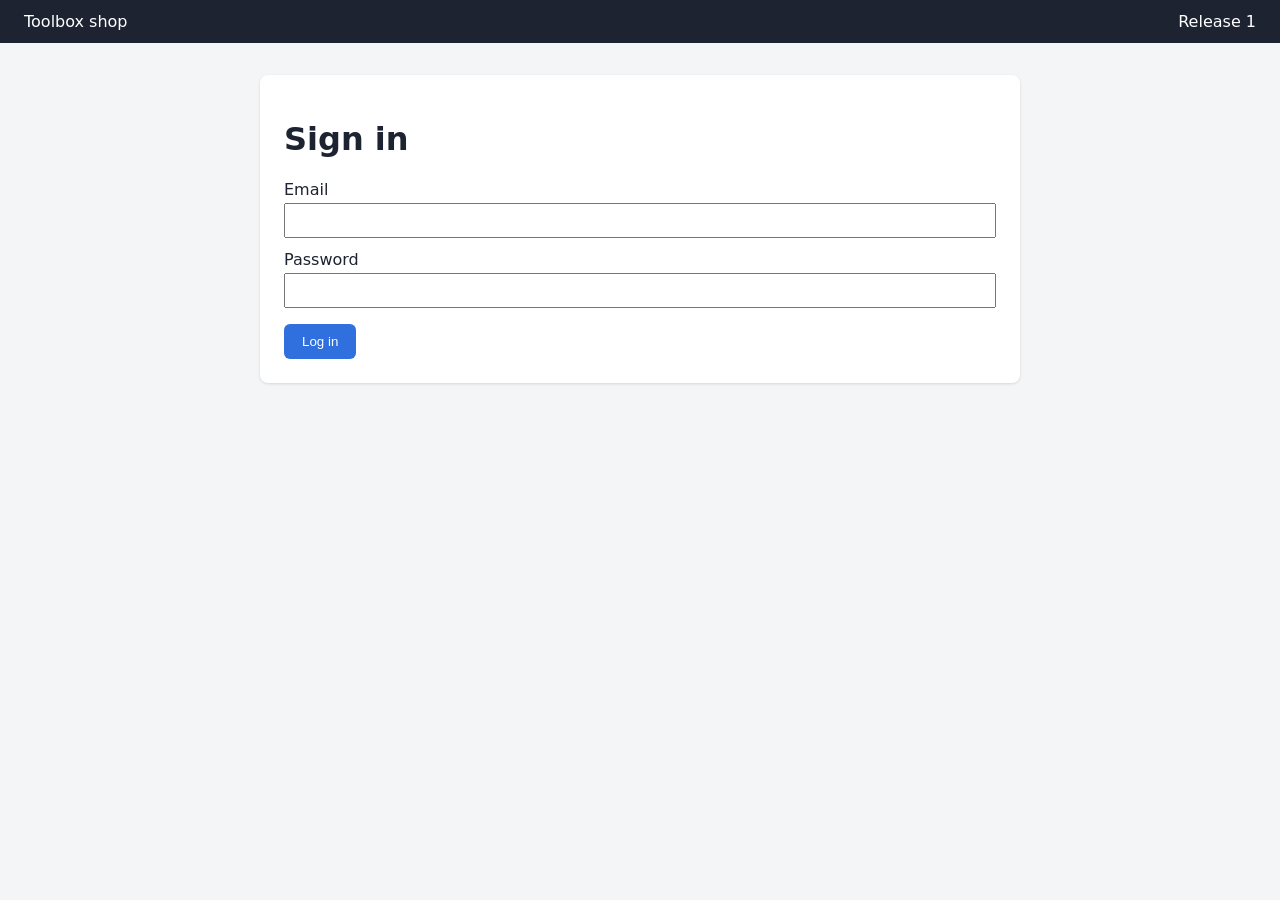
<file: src/main/resources/shop/v1/index.html>
<!doctype html>
<html lang="en">
<head>
  <meta charset="utf-8">
  <title>Toolbox shop - sign in</title>
  <link rel="stylesheet" href="style.css">
  <script src="shop.js"></script>
</head>
<body>
<header><span class="brand">Toolbox shop</span><span class="release">Release 1</span></header>
<main>
  <form id="login-form" class="panel" onsubmit="event.preventDefault(); login(this, showError)">
    <h1>Sign in</h1>
    <label for="email">Email</label>
    <input id="email" name="email" type="email" autocomplete="username">
    <label for="password">Password</label>
    <input id="password" name="password" type="password" autocomplete="current-password">
    <button id="login-button" class="primary" type="submit">Log in</button>
    <div class="error-message" hidden></div>
  </form>
</main>
<script>
  function showError(text) {
    const box = document.querySelector(".error-message");
    box.textContent = text;
    box.hidden = false;
  }
</script>
</body>
</html>
</file>
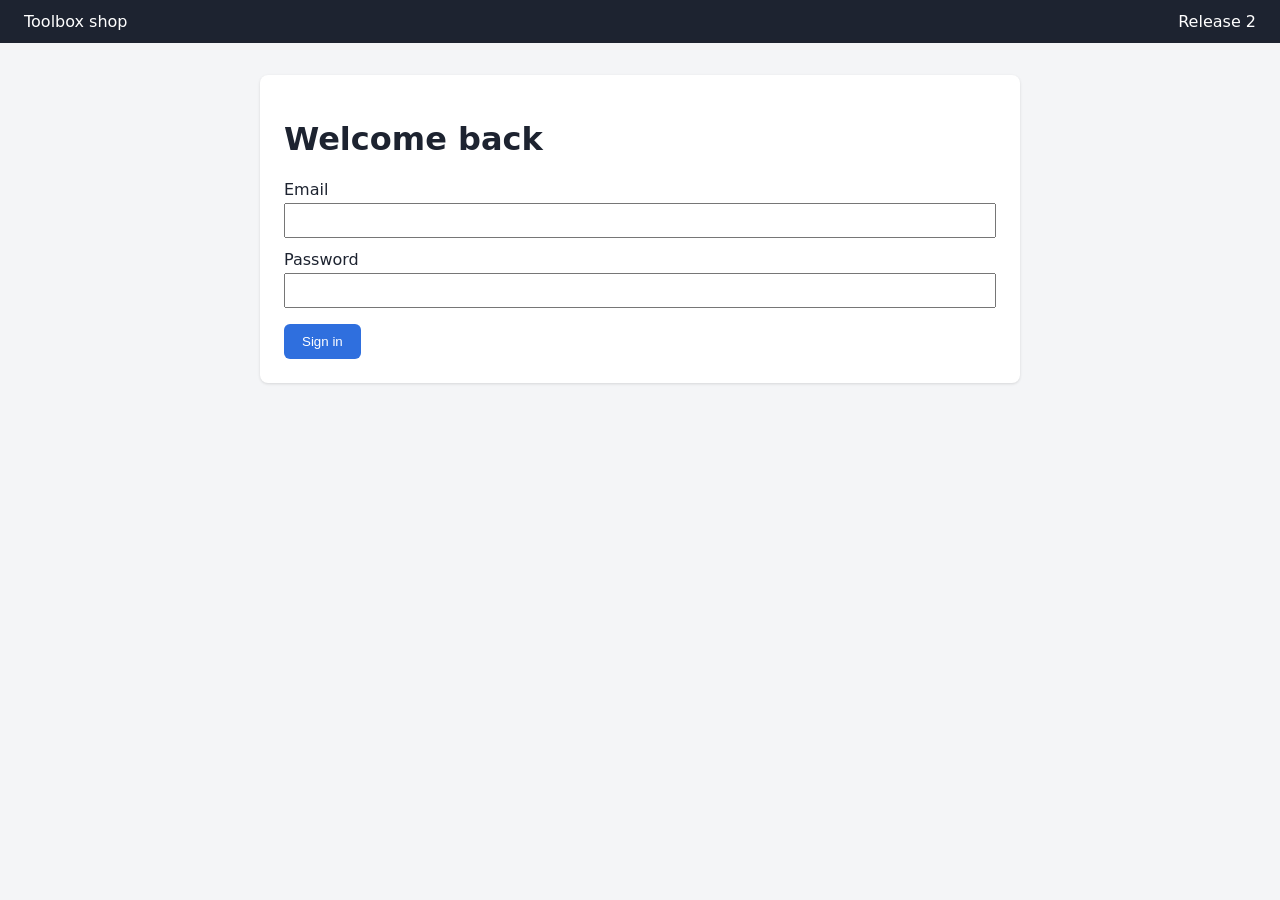
<file: src/main/resources/shop/v2/index.html>
<!doctype html>
<html lang="en">
<head>
  <meta charset="utf-8">
  <title>Toolbox shop - sign in</title>
  <link rel="stylesheet" href="style.css">
  <script src="shop.js"></script>
</head>
<body>
<header><span class="brand">Toolbox shop</span><span class="release">Release 2</span></header>
<main>
  <!-- Release 2: form wrapped in a card, every id renamed, button text changed -->
  <div class="card">
    <form id="sign-in-form" class="panel" onsubmit="event.preventDefault(); login(this, showError)">
      <h1>Welcome back</h1>
      <label for="user-email">Email</label>
      <input id="user-email" name="email" type="email" autocomplete="username">
      <label for="user-password">Password</label>
      <input id="user-password" name="password" type="password" autocomplete="current-password">
      <button id="sign-in-button" class="btn btn-primary" type="submit">Sign in</button>
      <div class="form-alert" role="alert" hidden></div>
    </form>
  </div>
</main>
<script>
  function showError(text) {
    const box = document.querySelector(".form-alert");
    box.textContent = text;
    box.hidden = false;
  }
</script>
</body>
</html>
</file>
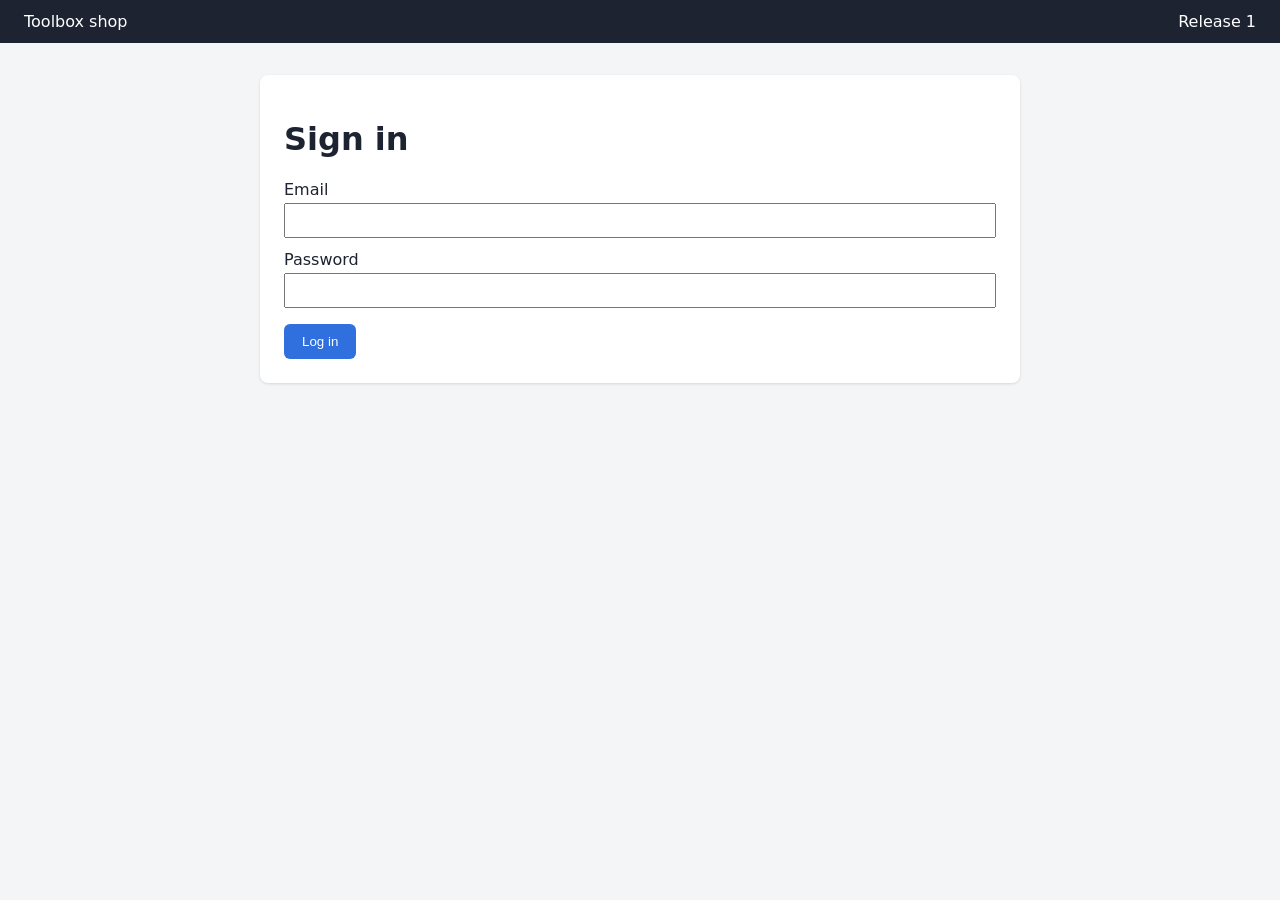
<file: src/main/resources/shop/v1/cart.html>
<!doctype html>
<html lang="en">
<head>
  <meta charset="utf-8">
  <title>Toolbox shop - cart</title>
  <link rel="stylesheet" href="style.css">
  <script src="shop.js"></script>
</head>
<body>
<header>
  <span class="brand">Toolbox shop</span>
  <nav><a class="cart-link" href="products.html">Back to products</a></nav>
</header>
<main class="panel">
  <h1>Your cart</h1>
  <table id="cart-items"><tbody></tbody></table>
  <p>Total: <strong id="cart-total"></strong></p>
  <button id="checkout" class="primary" type="button" onclick="placeOrder()">Checkout</button>
</main>
<script>
  requireLogin();
  const body = document.querySelector("#cart-items tbody");
  for (const id of cart()) {
    const p = PRODUCTS.find(x => x.id === id);
    body.insertAdjacentHTML("beforeend", `<tr class="cart-row"><td class="item-name">${p.name}</td><td>${money(p.price)}</td></tr>`);
  }
  document.querySelector("#cart-total").textContent = money(cartTotal());
</script>
</body>
</html>
</file>
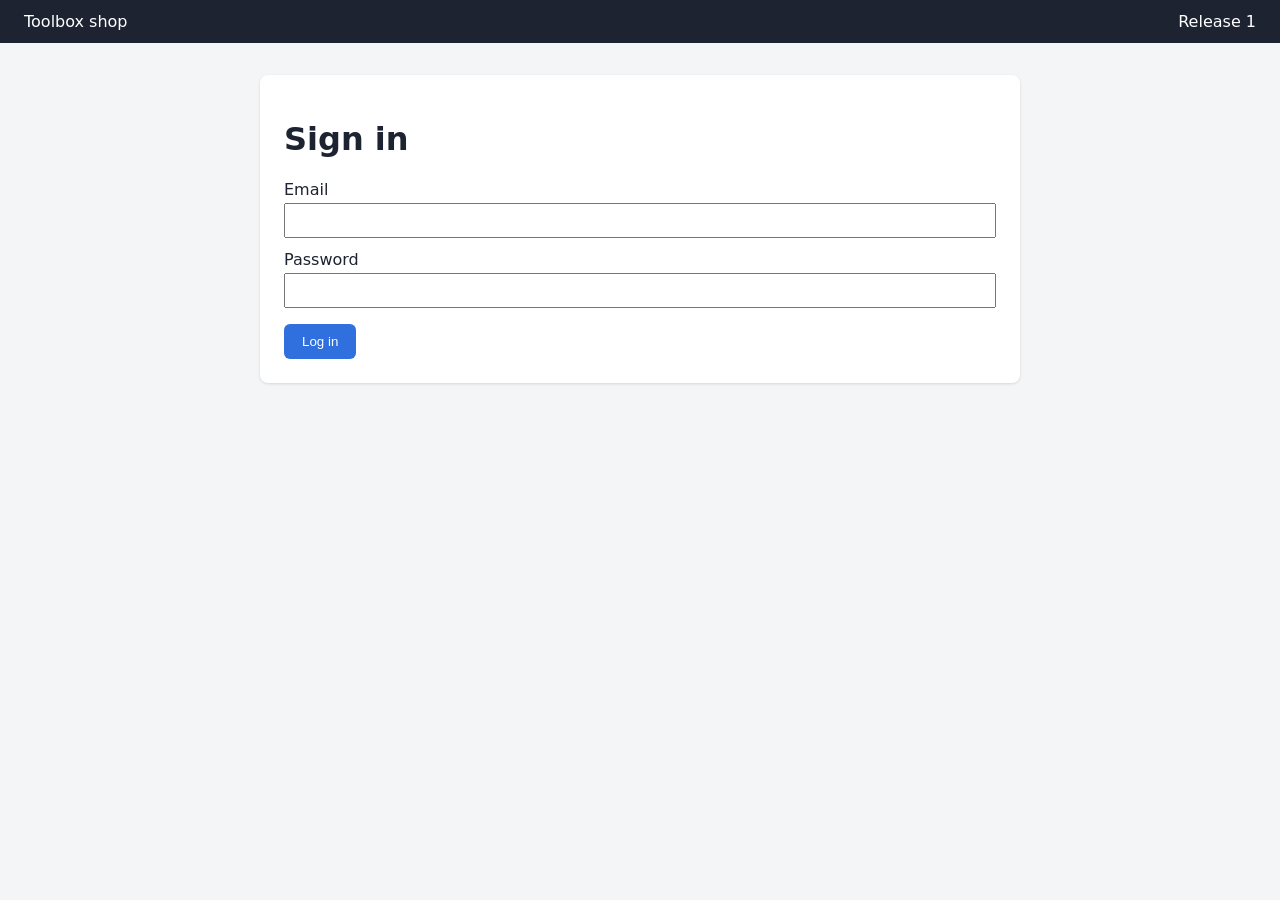
<file: src/main/resources/shop/v1/confirmation.html>
<!doctype html>
<html lang="en">
<head>
  <meta charset="utf-8">
  <title>Toolbox shop - order placed</title>
  <link rel="stylesheet" href="style.css">
  <script src="shop.js"></script>
</head>
<body>
<header><span class="brand">Toolbox shop</span></header>
<main class="panel">
  <h1 id="order-confirmation">Thank you for your order</h1>
  <p>Order number: <strong id="order-number"></strong></p>
  <p>Paid: <strong id="order-total"></strong></p>
</main>
<script>
  requireLogin();
  const order = JSON.parse(sessionStorage.getItem("lastOrder"));
  document.querySelector("#order-number").textContent = order.number;
  document.querySelector("#order-total").textContent = money(order.total);
</script>
</body>
</html>
</file>
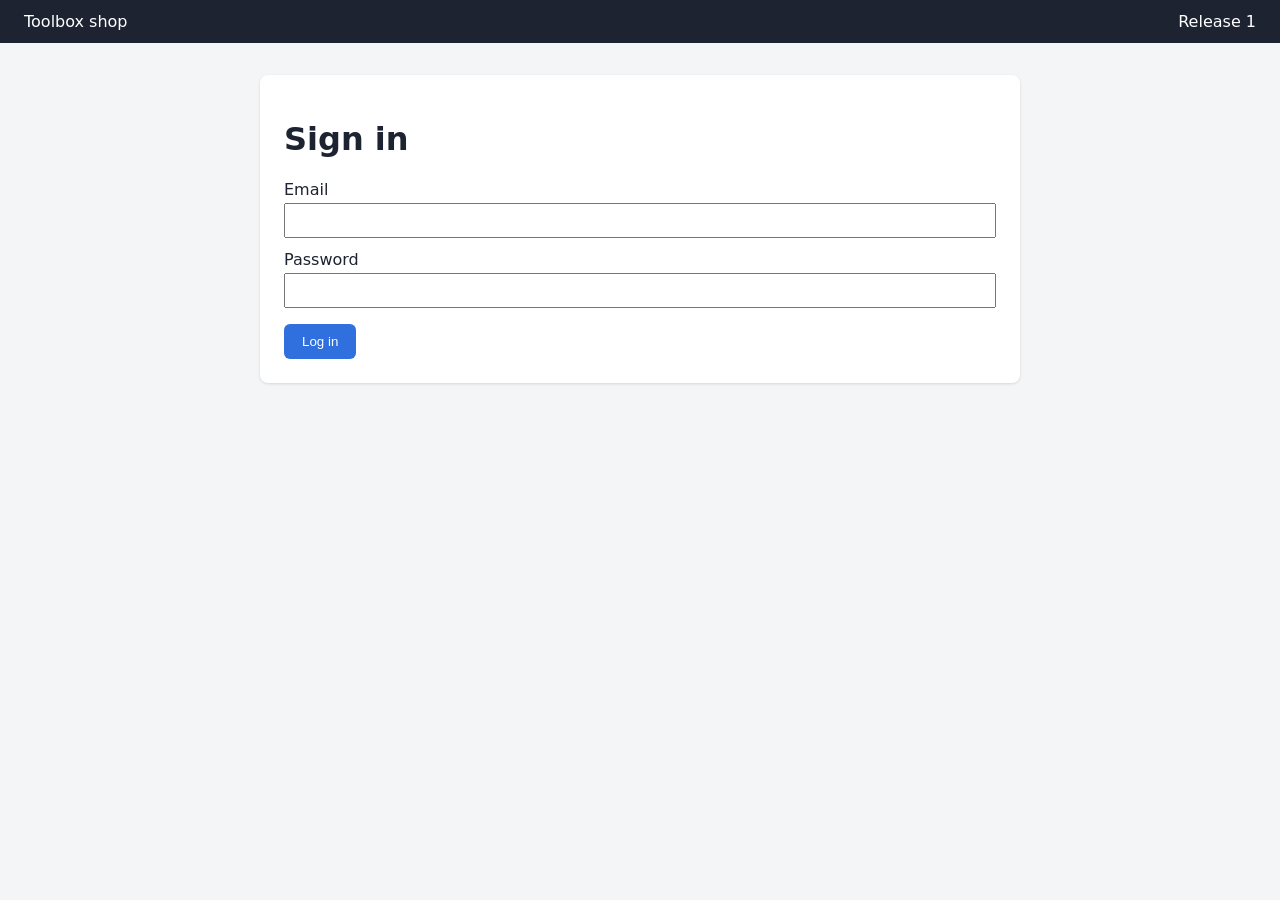
<file: src/main/resources/shop/v1/products.html>
<!doctype html>
<html lang="en">
<head>
  <meta charset="utf-8">
  <title>Toolbox shop - products</title>
  <link rel="stylesheet" href="style.css">
  <script src="shop.js"></script>
</head>
<body>
<header>
  <span class="brand">Toolbox shop</span>
  <nav>
    <a class="cart-link" href="cart.html">Cart <span class="cart-count">0</span></a>
    <button id="logout" type="button" onclick="logout()">Log out</button>
  </nav>
</header>
<main>
  <h1>Products</h1>
  <div class="product-list"></div>
</main>
<script>
  requireLogin();
  const list = document.querySelector(".product-list");
  for (const p of PRODUCTS) {
    list.insertAdjacentHTML("beforeend",
      `<div class="product-card" data-product="${p.id}">
         <h3 class="product-name">${p.name}</h3>
         <p class="price">${money(p.price)}</p>
         <button class="add-to-cart primary" type="button">Add to cart</button>
       </div>`);
  }
  function refreshCount() { document.querySelector(".cart-count").textContent = cart().length; }
  list.addEventListener("click", e => {
    const button = e.target.closest(".add-to-cart");
    if (!button) return;
    addToCart(button.closest(".product-card").dataset.product);
    button.textContent = "In cart";
    button.disabled = true;
    refreshCount();
  });
  refreshCount();
</script>
</body>
</html>
</file>
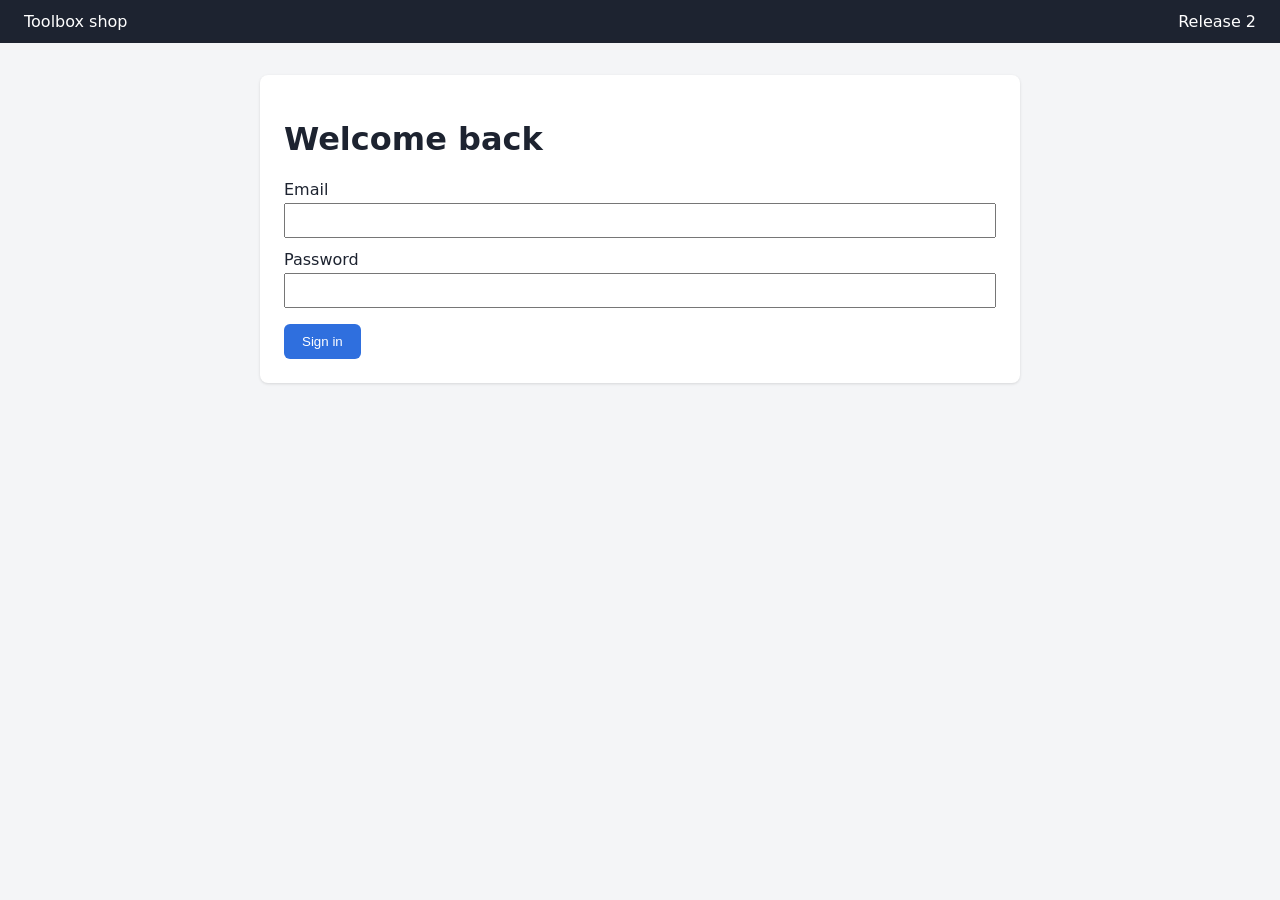
<file: src/main/resources/shop/v2/cart.html>
<!doctype html>
<html lang="en">
<head>
  <meta charset="utf-8">
  <title>Toolbox shop - basket</title>
  <link rel="stylesheet" href="style.css">
  <script src="shop.js"></script>
</head>
<body>
<header>
  <span class="brand">Toolbox shop</span>
  <nav><a class="basket-link" href="products.html">Continue shopping</a></nav>
</header>
<main class="panel">
  <h1>Your basket</h1>
  <table id="basket-lines"><tbody></tbody></table>
  <div class="summary">
    <p>Total: <strong id="basket-total"></strong></p>
    <button id="place-order" class="btn btn-primary" type="button" onclick="placeOrder()">Place order</button>
  </div>
</main>
<script>
  requireLogin();
  const body = document.querySelector("#basket-lines tbody");
  for (const id of cart()) {
    const p = PRODUCTS.find(x => x.id === id);
    body.insertAdjacentHTML("beforeend", `<tr class="basket-line"><td class="line-name">${p.name}</td><td>${money(p.price)}</td></tr>`);
  }
  document.querySelector("#basket-total").textContent = money(cartTotal());
</script>
</body>
</html>
</file>
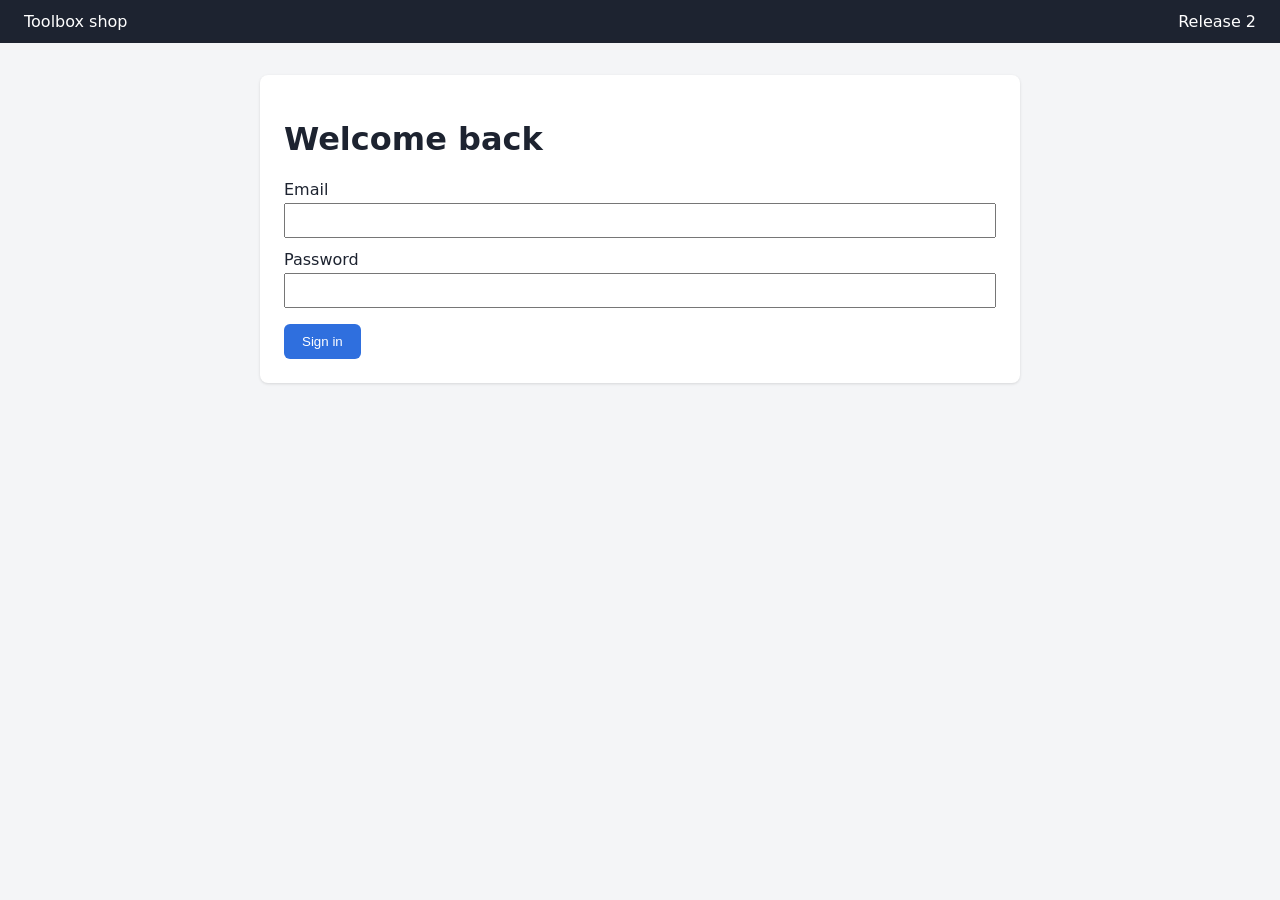
<file: src/main/resources/shop/v2/confirmation.html>
<!doctype html>
<html lang="en">
<head>
  <meta charset="utf-8">
  <title>Toolbox shop - order placed</title>
  <link rel="stylesheet" href="style.css">
  <script src="shop.js"></script>
</head>
<body>
<header><span class="brand">Toolbox shop</span></header>
<main class="panel">
  <h1 id="thank-you">Thank you for your order</h1>
  <p>Order reference: <strong id="order-ref"></strong></p>
  <!-- Unchanged in release 2: Healenium has nothing to heal here -->
  <p>Paid: <strong id="order-total"></strong></p>
</main>
<script>
  requireLogin();
  const order = JSON.parse(sessionStorage.getItem("lastOrder"));
  document.querySelector("#order-ref").textContent = order.number;
  document.querySelector("#order-total").textContent = money(order.total);
</script>
</body>
</html>
</file>
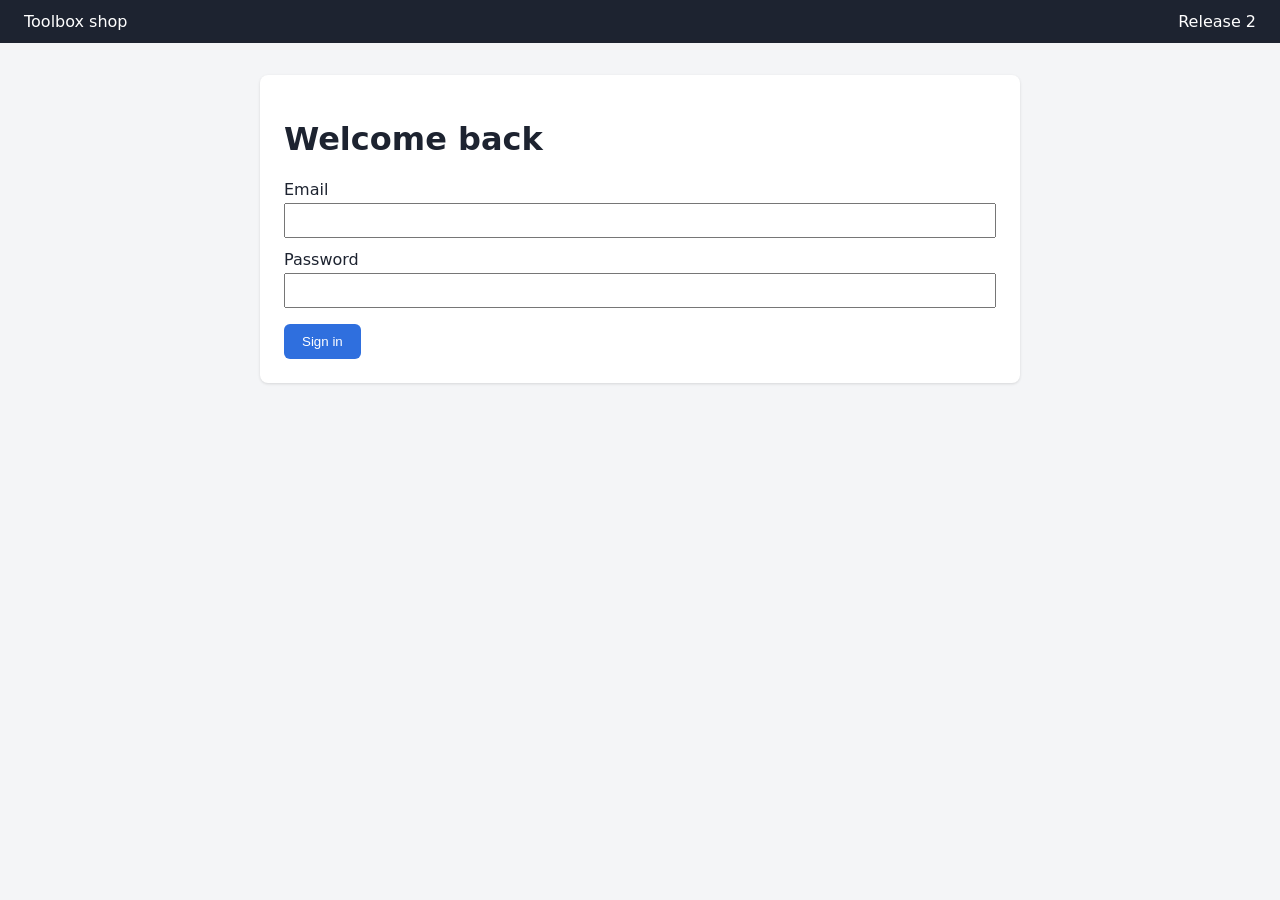
<file: src/main/resources/shop/v2/products.html>
<!doctype html>
<html lang="en">
<head>
  <meta charset="utf-8">
  <title>Toolbox shop - products</title>
  <link rel="stylesheet" href="style.css">
  <script src="shop.js"></script>
</head>
<body>
<header>
  <span class="brand">Toolbox shop</span>
  <nav>
    <!-- Release 2: "cart" is now "basket" -->
    <a class="basket-link" href="cart.html">Basket <span class="basket-badge">0</span></a>
    <button id="sign-out" type="button" onclick="logout()">Sign out</button>
  </nav>
</header>
<main>
  <h1>Products</h1>
  <section class="catalog">
    <div class="catalog-grid"></div>
  </section>
</main>
<script>
  requireLogin();
  const list = document.querySelector(".catalog-grid");
  for (const p of PRODUCTS) {
    list.insertAdjacentHTML("beforeend",
      `<article class="catalog-item" data-sku="${p.id}">
         <h2 class="item-title">${p.name}</h2>
         <p class="price">${money(p.price)}</p>
         <button class="btn-add btn-primary" type="button">Add to basket</button>
       </article>`);
  }
  function refreshCount() { document.querySelector(".basket-badge").textContent = cart().length; }
  list.addEventListener("click", e => {
    const button = e.target.closest(".btn-add");
    if (!button) return;
    addToCart(button.closest(".catalog-item").dataset.sku);
    button.textContent = "In basket";
    button.disabled = true;
    refreshCount();
  });
  refreshCount();
</script>
</body>
</html>
</file>
<file: src/main/resources/shop/v1/style.css>
/* Shared look for both releases: release 2 has its own copy with renamed classes. */
body { font-family: system-ui, sans-serif; margin: 0; background: #f4f5f7; color: #1d2330; }
header { display: flex; justify-content: space-between; align-items: center; padding: 12px 24px; background: #1d2330; color: #fff; }
header a, header button { color: #fff; background: none; border: 0; font: inherit; cursor: pointer; text-decoration: none; }
main { max-width: 760px; margin: 32px auto; padding: 0 16px; }
.panel { background: #fff; border-radius: 8px; padding: 24px; box-shadow: 0 1px 3px rgba(0,0,0,.12); }
label { display: block; margin: 12px 0 4px; }
input { width: 100%; padding: 8px; box-sizing: border-box; }
button.primary { margin-top: 16px; padding: 10px 18px; background: #2f6fde; color: #fff; border: 0; border-radius: 6px; cursor: pointer; }
.error-message { margin-top: 12px; color: #b3261e; }
.product-list { display: grid; grid-template-columns: repeat(auto-fill, minmax(200px, 1fr)); gap: 16px; }
.product-card { background: #fff; border-radius: 8px; padding: 16px; box-shadow: 0 1px 3px rgba(0,0,0,.12); }
.cart-count { display: inline-block; min-width: 20px; padding: 0 6px; border-radius: 10px; background: #2f6fde; text-align: center; }
table { width: 100%; border-collapse: collapse; }
td { padding: 8px 0; border-bottom: 1px solid #e3e5ea; }
</file>
<file: src/main/resources/shop/v2/style.css>
/* Release 2 styles: the same look with the renamed classes. */
body { font-family: system-ui, sans-serif; margin: 0; background: #f4f5f7; color: #1d2330; }
header { display: flex; justify-content: space-between; align-items: center; padding: 12px 24px; background: #1d2330; color: #fff; }
header a, header button { color: #fff; background: none; border: 0; font: inherit; cursor: pointer; text-decoration: none; }
main { max-width: 760px; margin: 32px auto; padding: 0 16px; }
.panel { background: #fff; border-radius: 8px; padding: 24px; box-shadow: 0 1px 3px rgba(0,0,0,.12); }
label { display: block; margin: 12px 0 4px; }
input { width: 100%; padding: 8px; box-sizing: border-box; }
.btn-primary { margin-top: 16px; padding: 10px 18px; background: #2f6fde; color: #fff; border: 0; border-radius: 6px; cursor: pointer; }
.form-alert { margin-top: 12px; color: #b3261e; }
.catalog-grid { display: grid; grid-template-columns: repeat(auto-fill, minmax(200px, 1fr)); gap: 16px; }
.catalog-item { background: #fff; border-radius: 8px; padding: 16px; box-shadow: 0 1px 3px rgba(0,0,0,.12); }
.basket-badge { display: inline-block; min-width: 20px; padding: 0 6px; border-radius: 10px; background: #2f6fde; text-align: center; }
table { width: 100%; border-collapse: collapse; }
td { padding: 8px 0; border-bottom: 1px solid #e3e5ea; }
</file>
